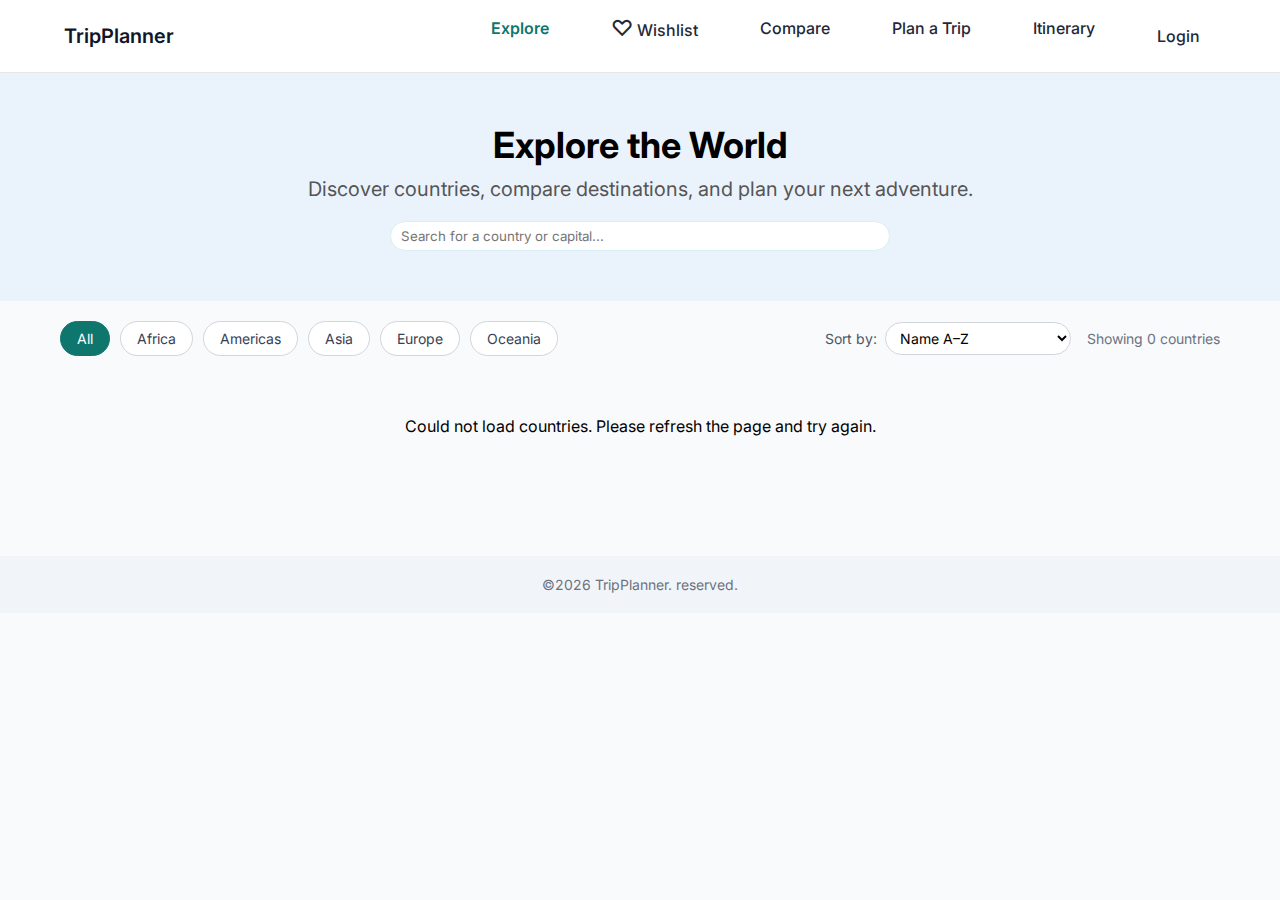
<file: 05-tripplanner/index.html>
<!DOCTYPE html>
<html lang="en" data-page="explore">
<head>
  <meta charset="UTF-8">
  <meta name="viewport" content="width=device-width, initial-scale=1.0">
  <title>TripPlanner — Explore the World</title>
  <link rel="icon" type="image/svg+xml" href="favicon.svg">
  <link rel="preconnect" href="https://fonts.googleapis.com">
  <link rel="preconnect" href="https://fonts.gstatic.com" crossorigin>
  <link href="https://fonts.googleapis.com/css2?family=Inter:wght@300;400;500;600;700;800&display=swap" rel="stylesheet">
  <link rel="stylesheet" href="css/style.css">
</head>
<body>

  <header>
   
         <div id="navbar"></div>
  </header>


    
    <section class="hero">
      <h1>Explore the World</h1>
      <p>Discover countries, compare destinations, and plan your next adventure.</p>
      <input type="text" placeholder="Search for a country or capital..." />
    </section>

    <div class="toolbar">
      <div class="region-buttons">
        <button class="region-button active" data-region="all">All</button>
        <button class="region-button" data-region="Africa">Africa</button>
        <button class="region-button" data-region="Americas">Americas</button>
        <button class="region-button" data-region="Asia">Asia</button>
        <button class="region-button" data-region="Europe">Europe</button>
        <button class="region-button" data-region="Oceania">Oceania</button>
      </div>

      <div class="toolbar-right">
        <div class="sort-wrapper">
          <label for="sort-select">Sort by:</label>
          <select id="sort-select" class="sort-select">
            <option value="name-asc">Name A–Z</option>
            <option value="name-desc">Name Z–A</option>
            <option value="population-desc">Population high → low</option>
            <option value="population-asc">Population low → high</option>
            <option value="area-desc">Area high → low</option>
          </select>
        </div>

        <span class="country-count" id="countries-count">Showing 0 countries</span>
      </div>
    </div>

    <section class="country-section">
  <template id="country-card-template">
    <div class="card">
      <img class="country-flag" src="" alt="Country Flag">
      <div class="card-content">
        <h3 class="country-name"></h3>
        <p class="country-capital"></p>
        <p class="country-population"></p>
        <p class="country-area"></p>
        <p class="country-region"></p>
      </div>
      <button class="heart">♡</button>
    </div>
  </template>

  <div id="countries-grid" class="countries"></div>

  <div class="load-more">
    <button id="load-more-btn" class="load-more-button">Load More</button>
  </div>
</section>
  <footer class="footer">
    <div class="footer-text">&copy;2026 TripPlanner. reserved.</div>
  </footer>

  <script type="module" src="js/app.js"></script>
  <script type="module" src="js/explore.js"></script>  
  <script type="module" src="js/navbar.js"></script>
</body>
</html>
</file>
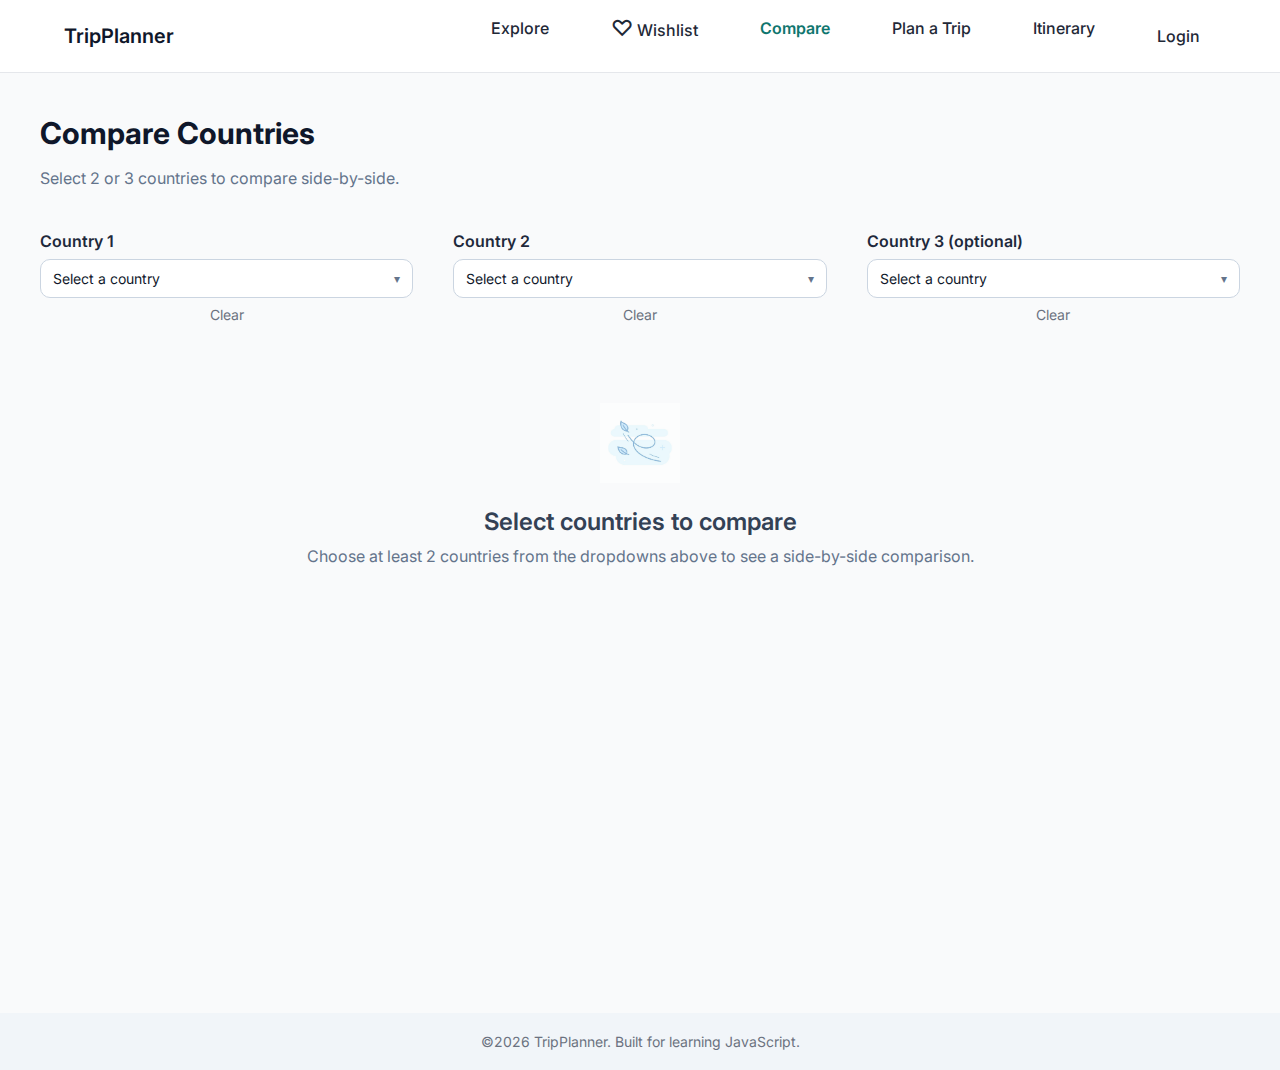
<file: 05-tripplanner/compare.html>
<!DOCTYPE html>
<html lang="en" data-page="compare">
<head>
  <meta charset="UTF-8">
  <meta name="viewport" content="width=device-width, initial-scale=1.0">
  <title>TripPlanner — Compare Countries</title>
  <link rel="icon" type="image/svg+xml" href="favicon.svg">
  <link rel="preconnect" href="https://fonts.googleapis.com">
  <link rel="preconnect" href="https://fonts.gstatic.com" crossorigin>
  <link href="https://fonts.googleapis.com/css2?family=Inter:wght@300;400;500;600;700;800&display=swap" rel="stylesheet">
  <link rel="stylesheet" href="css/style.css">
</head>
<body>

  <header>
    <!-- Navigation: Logo + links to Explore, Wishlist, Compare, Plan a Trip -->
   <div id="navbar"></div>
  </header>

  <main>
    <!-- Page title and description -->
    <!-- 3 country selector dropdowns (custom dropdowns, not native select) -->
    <!-- Comparison table (side-by-side: population, area, region, languages, currencies) -->
    <!-- Empty state when fewer than 2 countries selected -->

    <div class="comparison-container">
     <div class="page-header">
      <h1>Compare Countries</h1>
      <p>Select 2 or 3 countries to compare side-by-side.</p>
     </div>
    <div class="compare-container">

      <div class="country-box">
        <label>Country 1</label>
        <div class="country-select" data-key="country1">
          <button type="button" class="country-select-toggle">
            <span class="country-select-label">Select a country</span>
            <span class="country-select-arrow">▾</span>
          </button>
          <div class="country-select-dropdown">
            <input
              type="text"
              class="country-select-search"
              placeholder="Search countries..."
            >
            <ul class="country-select-options"></ul>
          </div>
        </div>
        <button class="clear-btn" data-target="country1">Clear</button>
      </div>

      <div class="country-box">
        <label>Country 2</label>
        <div class="country-select" data-key="country2">
          <button type="button" class="country-select-toggle">
            <span class="country-select-label">Select a country</span>
            <span class="country-select-arrow">▾</span>
          </button>
          <div class="country-select-dropdown">
            <input
              type="text"
              class="country-select-search"
              placeholder="Search countries..."
            >
            <ul class="country-select-options"></ul>
          </div>
        </div>
        <button class="clear-btn" data-target="country2">Clear</button>
      </div>

      <div class="country-box">
        <label>Country 3 (optional)</label>
        <div class="country-select" data-key="country3">
          <button type="button" class="country-select-toggle">
            <span class="country-select-label">Select a country</span>
            <span class="country-select-arrow">▾</span>
          </button>
          <div class="country-select-dropdown">
            <input
              type="text"
              class="country-select-search"
              placeholder="Search countries..."
            >
            <ul class="country-select-options"></ul>
          </div>
        </div>
        <button class="clear-btn" data-target="country3">Clear</button>
      </div>

    </div>
<div id="comparisonSection"></div>
    </div>
    <!-- <img src="images/emptypage.webp" alt="placeholder image" class="empty-placeholder"> -->
  </main>

  <footer class="footer">
    <div class="footer-text">&copy;2026 TripPlanner. Built for learning JavaScript.</div>
  </footer>

  <script type="module" src="js/app.js"></script>
  <script src="js/navbar.js"></script>
  <script type="module" src="js/compare.js"></script>
</body>
</html>
</file>
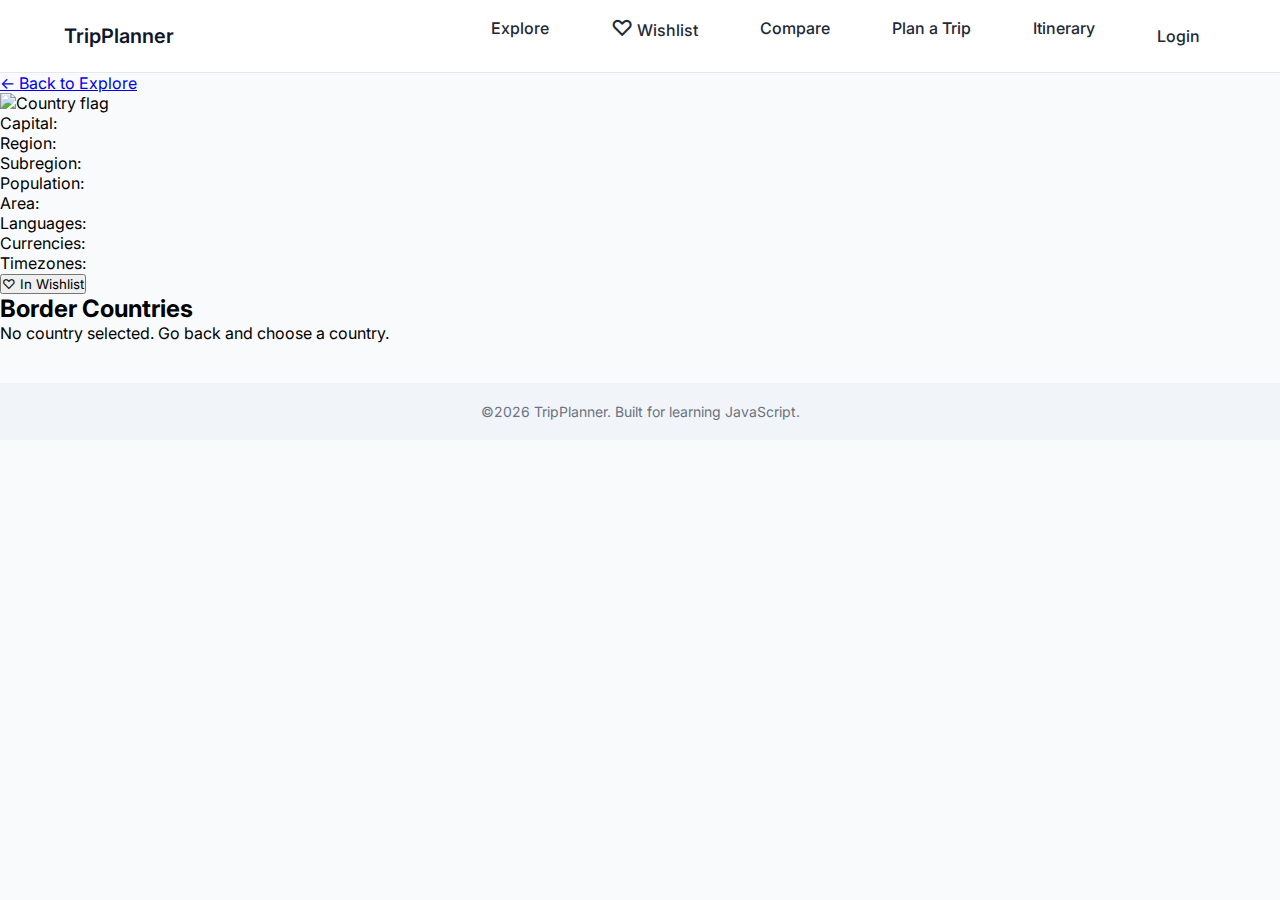
<file: 05-tripplanner/country.html>
<!DOCTYPE html>
<html lang="en" data-page="country">
<head>
  <meta charset="UTF-8">
  <meta name="viewport" content="width=device-width, initial-scale=1.0">
  <title>TripPlanner — Country Details</title>
  <link rel="icon" type="image/svg+xml" href="favicon.svg">
  <link rel="preconnect" href="https://fonts.googleapis.com">
  <link rel="preconnect" href="https://fonts.gstatic.com" crossorigin>
  <link href="https://fonts.googleapis.com/css2?family=Inter:wght@300;400;500;600;700;800&display=swap" rel="stylesheet">
  <link rel="stylesheet" href="css/style.css">
</head>
<body>

  <header>
    <div id="navbar"></div>
  </header>

  <main class="country-page">
    <div class="country-page-header">
      <a href="explore.html" class="back-link">← Back to Explore</a>
    </div>

    <section class="country-layout" id="country-layout">
      <div class="country-flag-wrapper">
        <img id="country-flag" alt="Country flag" />
      </div>

      <div class="country-info">
        <div class="country-title">
          <h1 id="country-name"></h1>
          <p id="country-native-name" class="country-native-name"></p>
        </div>

        <div class="country-stats">
          <div class="country-column">
            <p><span class="label">Capital:</span> <span id="country-capital"></span></p>
            <p><span class="label">Region:</span> <span id="country-region"></span></p>
            <p><span class="label">Subregion:</span> <span id="country-subregion"></span></p>
            <p><span class="label">Population:</span> <span id="country-population"></span></p>
          </div>

          <div class="country-column">
            <p><span class="label">Area:</span> <span id="country-area"></span></p>
            <p><span class="label">Languages:</span> <span id="country-languages"></span></p>
            <p><span class="label">Currencies:</span> <span id="country-currencies"></span></p>
            <p><span class="label">Timezones:</span> <span id="country-timezones"></span></p>
          </div>
        </div>

        <button id="wishlist-toggle" class="wishlist-toggle-btn">
          ♡ In Wishlist
        </button>
      </div>
    </section>

    <section class="border-section">
      <h2>Border Countries</h2>
      <div id="border-countries" class="border-list"></div>
    </section>

    <section id="country-error" class="country-error" hidden></section>
  </main>

  <footer class="footer">
    <div class="footer-text">&copy;2026 TripPlanner. Built for learning JavaScript.</div>
  </footer>

  <script type="module" src="js/app.js"></script>
  <script type="module" src="js/navbar.js"></script>
</body>
</html>
</file>
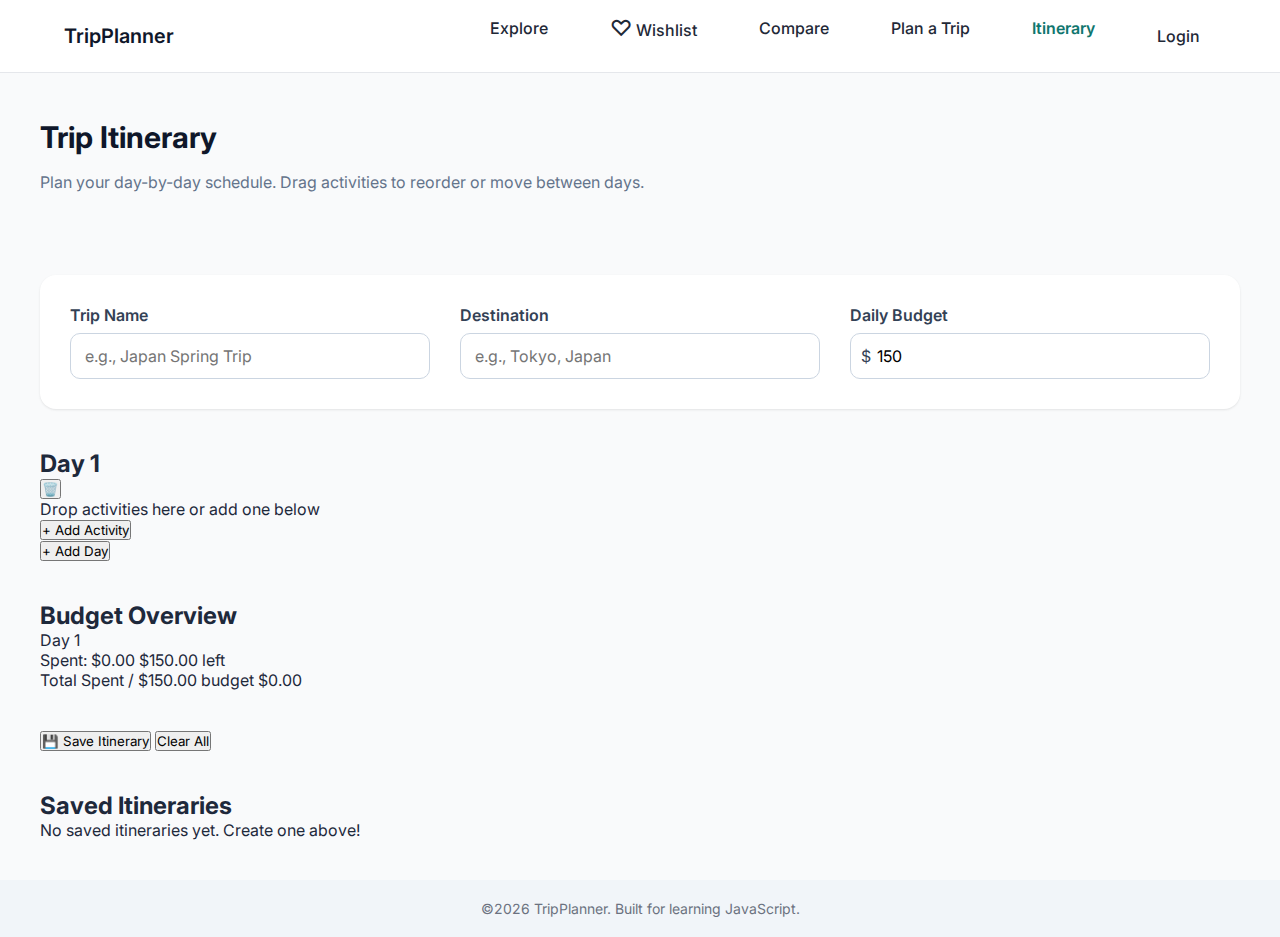
<file: 05-tripplanner/itinerary.html>
<!DOCTYPE html>
<html lang="en" data-page="itinerary">
<head>
  <meta charset="UTF-8">
  <meta name="viewport" content="width=device-width, initial-scale=1.0">
  <title>TripPlanner — Plan Your Trip</title>
  <link rel="icon" type="image/svg+xml" href="favicon.svg">
  <link rel="preconnect" href="https://fonts.googleapis.com">
  <link rel="preconnect" href="https://fonts.gstatic.com" crossorigin>
  <link href="https://fonts.googleapis.com/css2?family=Inter:wght@300;400;500;600;700;800&display=swap" rel="stylesheet">
  <link rel="stylesheet" href="css/style.css">
  
</head>
<body>

  <header>     
    <div id="navbar"></div>
  </header>

  <main>
    <div class="itinerary-container">
      <div class="page-header">
        <h1>Trip Itinerary</h1>
        <p>Plan your day-by-day schedule. Drag activities to reorder or move between days.</p>
      </div>

      <section class="trip-section">
        <div class="field">
          <label for="itinerary-trip-name">Trip Name</label>
          <input
            id="itinerary-trip-name"
            type="text"
            placeholder="e.g., Japan Spring Trip"
          >
        </div>

        <div class="field">
          <label for="itinerary-destination">Destination</label>
          <input
            id="itinerary-destination"
            type="text"
            placeholder="e.g., Tokyo, Japan"
          >
        </div>

        <div class="field">
          <label for="itinerary-daily-budget">Daily Budget</label>
          <div class="budget-input">
            <span>$</span>
            <input
              id="itinerary-daily-budget"
              type="number"
              value="150"
              min="0"
              step="10"
            >
          </div>
        </div>
      </section>

      <section class="days-section">
        <div id="days-container" class="days-container"></div>
        <button id="add-day-btn" class="primary-btn full-width-btn">
          + Add Day
        </button>
      </section>

      <section class="budget-overview-card">
        <h2>Budget Overview</h2>
        <div id="budget-days" class="budget-days"></div>
        <div class="budget-total-row">
          <span>Total Spent /
            <span id="budget-total-budget">$0.00 budget</span>
          </span>
          <span id="budget-total-spent" class="budget-total-spent">$0.00</span>
        </div>
      </section>

      <section class="itinerary-actions">
        <button id="save-itinerary-btn" class="primary-btn">
          💾 Save Itinerary
        </button>
        <button id="clear-itinerary-btn" class="ghost-btn">
          Clear All
        </button>
      </section>

      <section class="saved-itineraries-section">
        <h2>Saved Itineraries</h2>
        <div id="saved-itineraries" class="saved-itineraries-list"></div>
        <p id="saved-empty" class="saved-empty-text">
          No saved itineraries yet. Create one above!
        </p>
      </section>
    </div>
  </main>

 <footer class="footer">
    <div class="footer-text">&copy;2026 TripPlanner. Built for learning JavaScript.</div>
  </footer>

  <script type="module" src="js/app.js"></script>
  <script src="js/navbar.js"></script>
</body>
</html>
</file>
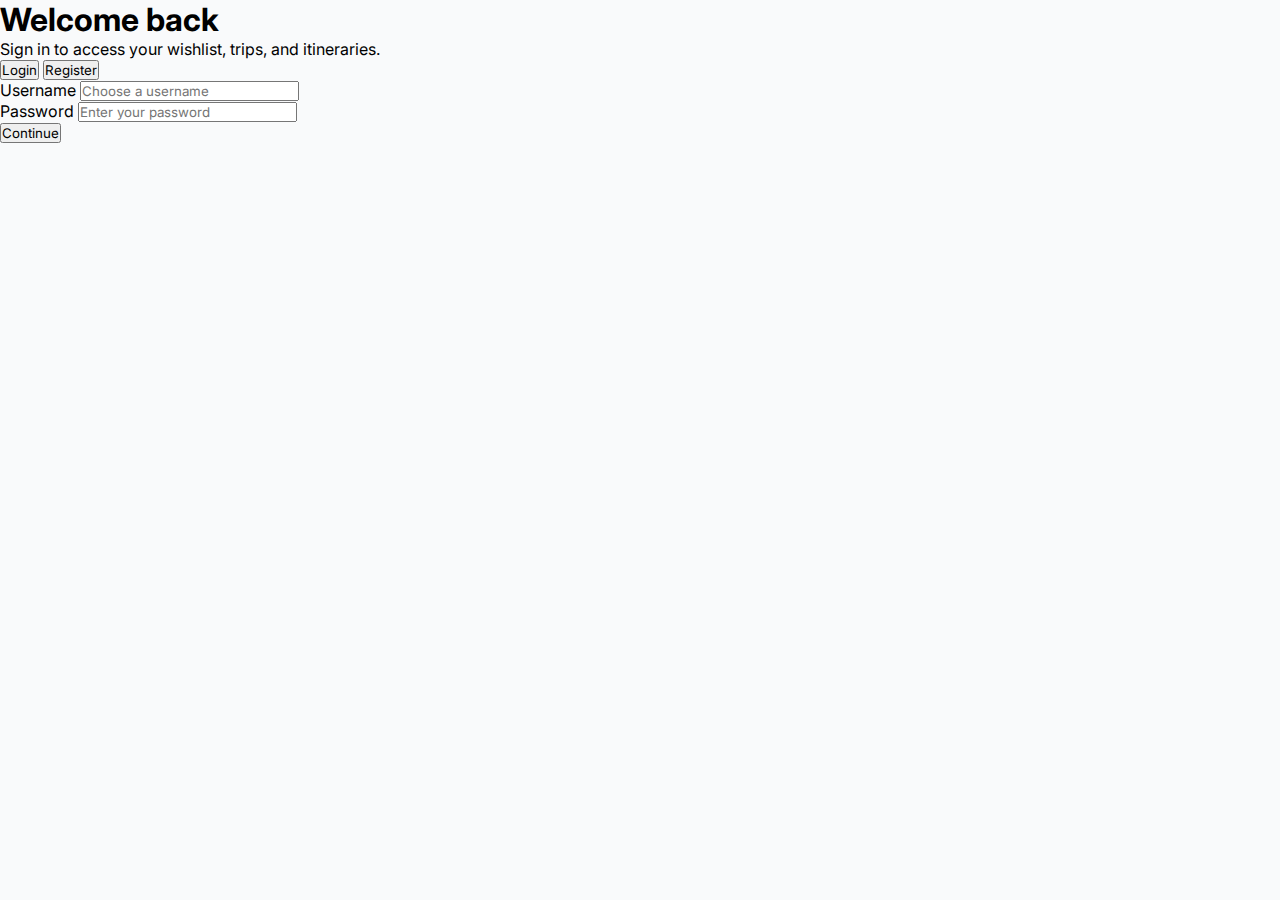
<file: 05-tripplanner/login.html>
<!DOCTYPE html>
<html lang="en" data-page="login">
<head>
  <meta charset="UTF-8">
  <meta name="viewport" content="width=device-width, initial-scale=1.0">
  <title>TripPlanner — Login</title>
  <link rel="icon" type="image/svg+xml" href="favicon.svg">
  <link rel="preconnect" href="https://fonts.googleapis.com">
  <link rel="preconnect" href="https://fonts.gstatic.com" crossorigin>
  <link href="https://fonts.googleapis.com/css2?family=Inter:wght@300;400;500;600;700;800&display=swap" rel="stylesheet">
  <link rel="stylesheet" href="css/style.css">
</head>
<body>

  <header>
    <!-- <div id="navbar"></div> -->
  </header>

  <main class="auth-page">
    <section class="auth-card">
      <h1 class="auth-title">Welcome back</h1>
      <p class="auth-subtitle">Sign in to access your wishlist, trips, and itineraries.</p>

      <form id="auth-form" class="auth-form">
        <div class="auth-toggle">
          <button type="button" id="login-toggle" class="auth-toggle-btn auth-toggle-btn-active">
            Login
          </button>
          <button type="button" id="register-toggle" class="auth-toggle-btn">
            Register
          </button>
        </div>

        <div class="auth-field">
          <label for="username">Username</label>
          <input
            id="username"
            type="text"
            autocomplete="username"
            required
            placeholder="Choose a username"
          >
        </div>

        <div class="auth-field">
          <label for="password">Password</label>
          <input
            id="password"
            type="password"
            autocomplete="current-password"
            required
            placeholder="Enter your password"
          >
        </div>

        <p id="auth-message" class="auth-message" aria-live="polite"></p>

        <button type="submit" class="primary-btn auth-submit-btn">
          Continue
        </button>
      </form>
    </section>
  </main>

  <!-- <footer class="footer">
    <div class="footer-text">&copy;2026 TripPlanner. Built for learning JavaScript.</div>
  </footer> -->

  <script type="module" src="js/app.js"></script>
  <script type="module" src="js/navbar.js"></script>
  <script type="module" src="js/login.js"></script>
</body>
</html>
</file>
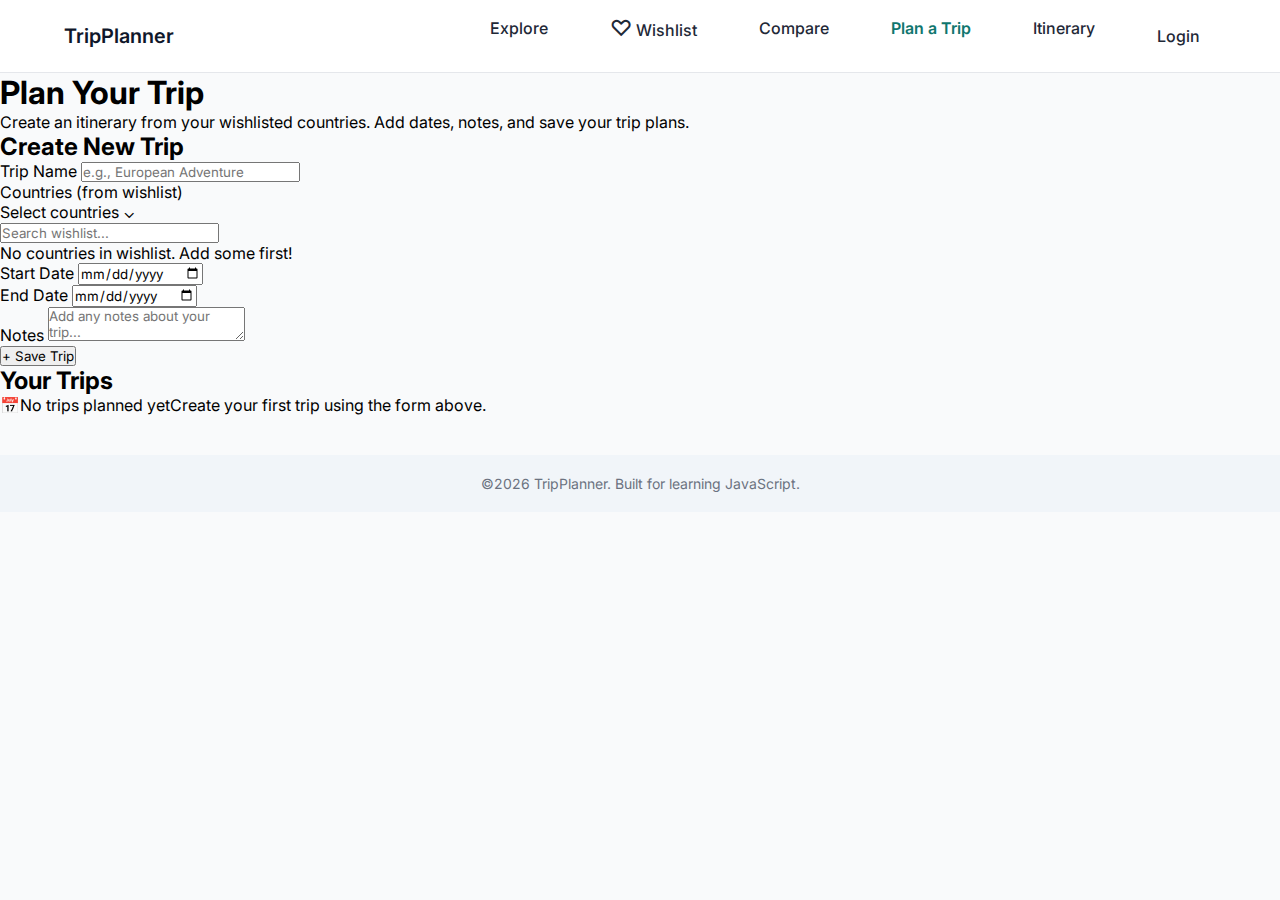
<file: 05-tripplanner/planner.html>
<!DOCTYPE html>
<html lang="en" data-page="planner">
<head>
  <meta charset="UTF-8">
  <meta name="viewport" content="width=device-width, initial-scale=1.0">
  <title>TripPlanner — Plan Your Trip</title>
  <link rel="icon" type="image/svg+xml" href="favicon.svg">
  <link rel="preconnect" href="https://fonts.googleapis.com">
  <link rel="preconnect" href="https://fonts.gstatic.com" crossorigin>
  <link href="https://fonts.googleapis.com/css2?family=Inter:wght@300;400;500;600;700;800&display=swap" rel="stylesheet">
  <link rel="stylesheet" href="css/style.css">
  
</head>
<body>

  <header>
    <div id="navbar"></div>
  </header>

  <main class="planner">
    <!-- Header Section -->
    <section class="planner-header-sec">
      <h1 class="planner-title-text">Plan Your Trip</h1>
      <p class="planner-sub-text">
        Create an itinerary from your wishlisted countries. Add dates, notes, and save your trip plans.
      </p>
    </section>

    <!-- Form Card -->
    <section class="planner-form-card">
      <h2 class="planner-card-heading">Create New Trip</h2>

      <form id="plannerForm" class="planner-grid-layout">
        <!-- Trip Name -->
        <div class="planner-field-group">
          <label for="tripNameInput">Trip Name</label>
          <input
            type="text"
            id="tripNameInput"
            class="planner-input-box"
            placeholder="e.g., European Adventure"
            required
          >
        </div>

        <!-- Countries -->
        <div class="planner-field-group">
          <label>Countries (from wishlist)</label>

          <div class="planner-country-dropdown">
            <!-- Select Box -->
            <div class="planner-country-select" id="countryDropdownToggle">
              <span id="selectedCountriesText">Select countries</span>
              <span class="planner-arrow">⌄</span>
            </div>

            <!-- Dropdown Menu -->
            <div class="planner-country-menu" id="countryDropdownMenu">
              <!-- Search -->
              <div class="planner-country-search">
                <input
                  type="text"
                  id="countrySearchInput"
                  placeholder="Search wishlist..."
                >
              </div>

              <!-- Country List (JS will render here) -->
              <div class="planner-country-list" id="countryListContainer">
                <div class="planner-empty-msg">
                  No countries in wishlist. Add some first!
                </div>
              </div>
            </div>
          </div>
        </div>

        <!-- Start Date -->
        <div class="planner-field-group">
          <label for="startDateInput">Start Date</label>
          <input
            type="date"
            id="startDateInput"
            lang="en-GB"
            class="planner-input-box"
            required
          >
        </div>

        <!-- End Date -->
        <div class="planner-field-group">
          <label for="endDateInput">End Date</label>
          <input
            type="date"
            id="endDateInput"
            lang="en-GB"
            class="planner-input-box"
            required
          >
        </div>

        <!-- Notes -->
        <div class="planner-field-group planner-full-width">
          <label for="tripNotesInput">Notes</label>
          <textarea
            id="tripNotesInput"
            class="planner-textarea-box"
            placeholder="Add any notes about your trip..."
          ></textarea>
        </div>

        <!-- Button -->
        <div class="planner-button-wrap planner-full-width">
          <button type="submit" class="planner-save-btn">
            + Save Trip
          </button>
        </div>
      </form>
    </section>

    <!-- Trips Section -->
    <section class="planner-trips-section">
      <h2 class="planner-trips-heading">Your Trips</h2>

      <div id="tripListContainer" class="planner-trips-list">
        <!-- JS will render trips here -->
      </div>

      <!-- Empty State -->
      <div id="emptyStateBox" class="planner-empty-state">
        <div class="planner-empty-icon">📅</div>
        <p class="planner-empty-title">No trips planned yet</p>
        <p class="planner-empty-subtitle">
          Create your first trip using the form above.
        </p>
      </div>
    </section>
  </main>

  <footer class="footer">
    <div class="footer-text">&copy;2026 TripPlanner. Built for learning JavaScript.</div>
  </footer>

  <script type="module" src="js/app.js"></script>
  <script src="js/navbar.js"></script>
</body>
</html>
</file>
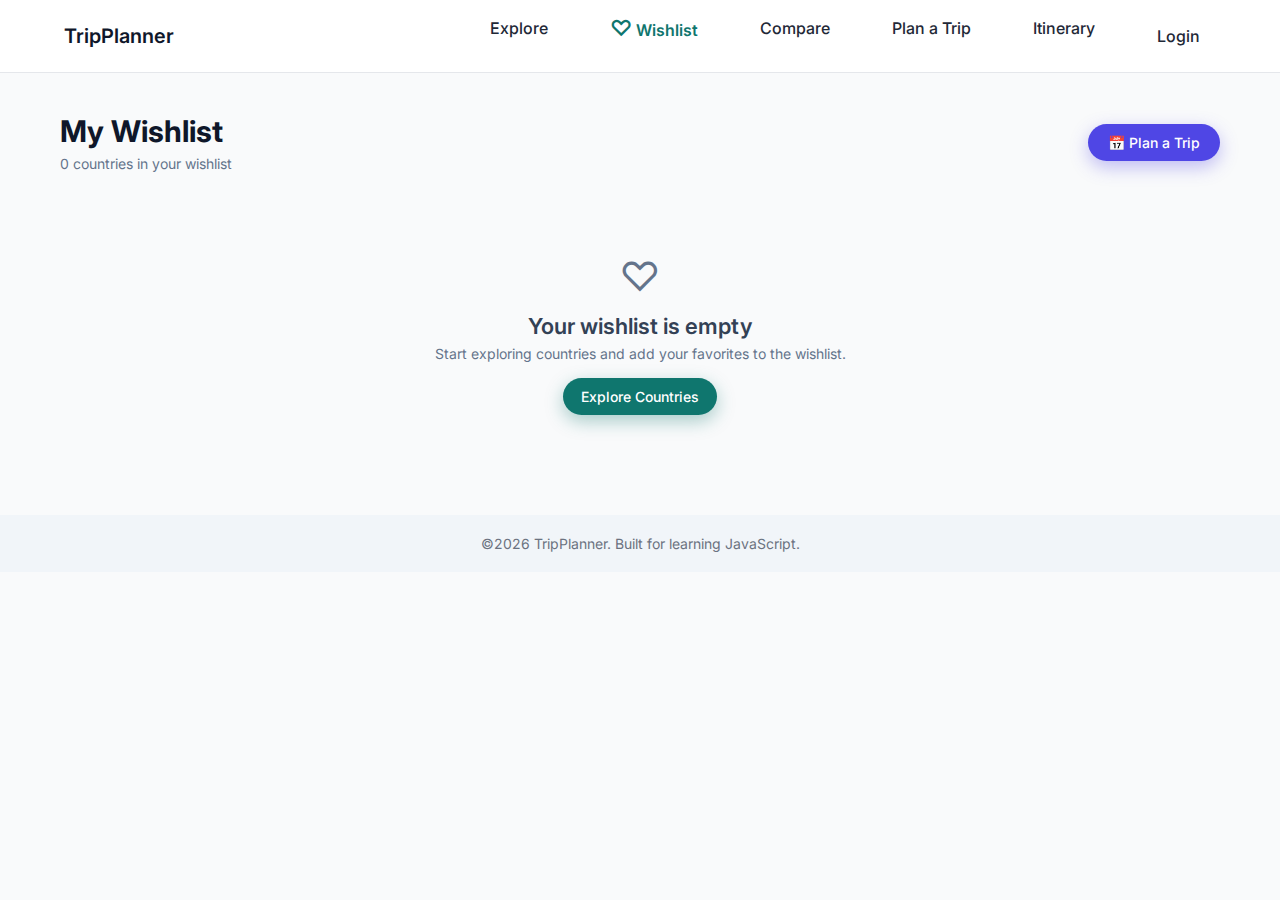
<file: 05-tripplanner/wishlist.html>
<!DOCTYPE html>
<html lang="en" data-page="wishlist">
<head>
  <meta charset="UTF-8">
  <meta name="viewport" content="width=device-width, initial-scale=1.0">
  <title>TripPlanner — My Wishlist</title>
  <link rel="icon" type="image/svg+xml" href="favicon.svg">
  <link rel="preconnect" href="https://fonts.googleapis.com">
  <link rel="preconnect" href="https://fonts.gstatic.com" crossorigin>
  <link href="https://fonts.googleapis.com/css2?family=Inter:wght@300;400;500;600;700;800&display=swap" rel="stylesheet">
  <link rel="stylesheet" href="css/style.css">
</head>
<body>

  <header>
     <div id="navbar"></div>
  </header>
<main class="wishlist">

  <section class="wishlist-top">
    <div class="wishlist-info">
      <h1>My Wishlist</h1>
      <p id="wishlist-count">0 countries in your wishlist</p>
    </div>

    <button class="btn-plan">📅 Plan a Trip</button>
  </section>

  <section class="wishlist-empty" id="empty-state">
    <div class="empty-heart">♡</div>
    <h2>Your wishlist is empty</h2>
    <p>Start exploring countries and add your favorites to the wishlist.</p>

    <a href="index.html" class="btn-explore">Explore Countries</a>
  </section>

  <section class="wishlist-list" id="wishlist-grid"></section>

</main>
  <footer class="footer">
    <div class="footer-text">&copy;2026 TripPlanner. Built for learning JavaScript.</div>
  </footer>

  <script type="module" src="js/app.js"></script>
  <script type="module"src="js/navbar.js"></script>


</body>
</html>
</file>
<file: 05-tripplanner/css/style.css>
/*
  TripPlanner Styles

  Tip: Start by defining CSS custom properties (variables) for your
  color palette, spacing scale, and font sizes. This makes your
  design consistent and easy to change.

  Example:
  :root {
    --color-primary: #0d9488;
    --color-gray-100: #f1f5f9;
    --space-4: 1rem;
    --radius-md: 0.5rem;
  }
*/
/* default styles for all elements */
* {
  margin: 0;
  padding:0;
  font-family: 'inter', sans-serif;
  box-sizing: border-box;
}


body{
  background-color: #f9fafb;
}

.page-header h1{
  margin-bottom: 30px;
  font-family: 'inter', sans-serif;
  font-size: 30px;
  font-weight: 700;
  line-height: 48px;
  color:#0f172a;
  margin-bottom: 8px;
}

.page-header p{
  margin-bottom: 40px;
  font-family: 'inter', sans-serif;
  font-size: 16x;
  font-weight: 400;
  line-height: 26px;
  color:#64748b;
}

/*hero section styles */

.hero {
  text-align: center;
  padding: 50px 20px;
  background: #eaf2fb;
}

.hero h1 {
  font-size: 36px;
  font-weight: bolder;
  margin-bottom: 10px;
  font-style: 'inter';
}

.hero p {
  color: #555;
  margin-bottom: 20px;
  font-size: 20px;
  font-style: normal;
}

.hero input {
  width: 500px;
  height: 30px;
  padding: 10px;
  border-radius: 57px;
  border: 1px solid #d9eff6;
}



/* navigation bar styles */

.navbar{
  background-color: #ffffff;
  border-bottom: 1px solid #e5e7eb;
  padding: 15px 0;
}

.nav-container{
  width:90%;
  max-width:1200px;
  margin:auto;
  display: flex;
  justify-content: space-between;
  align-items: center;
}

.logo{
  display: flex;
  align-items: center;
  gap: 8px;
  font-size: 20px;
  font-weight: 600;
  color:#0f172a;
  line-height: 32px;
}

.logo a{
  text-decoration: none;
  color:#0f172a;
  transition: color 0.3s ease;
}

.logo a:hover{
  color:#0f766e;
}

.nav-links{
list-style:none;
display: flex;
gap: 30px;
}

.nav-links a{
  text-decoration: none;
  color:#1f2937;
  font-size: 16px;
  font-weight: 500;
  transition: 0.3s ease;
  line-height: 26px;
  border-radius: 10px;
  gap:6px;
  padding: 8px 16px;
}
.wheart{
  font-size: 18px;
  font-size: 22px;
  padding-top: 10px;
}
.wishlist-badge {
  margin-left: 6px;
  padding: 2px 8px;
  min-width: 22px;
  border-radius: 999px;
  background-color: #ef4444;
  color: #ffffff;
  font-size: 12px;
  font-weight: 600;
  display: none;
  text-align: center;
}
.nav-links a:hover{
  color:#0f766e;
  background-color: #f1f5f9;
}

.nav-links .active{
  color:#0f766e;
  font-weight: 600;
}


.hero {
  text-align: center;
  padding: 50px 20px;
  background: #eaf2fb;
}

.hero h1 {
  font-size: 36px;
  font-weight: bolder;
  margin-bottom: 10px;
  font-style: 'inter';
}

.hero p {
  color: #555;
  margin-bottom: 20px;
  font-size: 20px;
  font-style: normal;
}

.hero input {
  width: 500px;
  height: 30px;
  padding: 10px;
  border-radius: 57px;
  border: 1px solid #d9eff6;
}

/* ===== Explore toolbar (filters + count) ===== */

.toolbar {
  max-width: 1200px;
  margin: 20px auto 0;
  padding: 0 20px;

  display: flex;
  flex-wrap: wrap;
  align-items: center;
  justify-content: space-between;
  gap: 16px;
}

.region-buttons {
  display: flex;
  flex-wrap: wrap;
  gap: 10px;
}

.region-button {
  padding: 8px 16px;
  border-radius: 999px;
  border: 1px solid #d1d5db;
  background-color: #ffffff;
  font-size: 14px;
  cursor: pointer;
  color: #374151;
  transition: background-color 0.2s ease, color 0.2s ease, border-color 0.2s ease;
}

.region-button:hover {
  border-color: #0f766e;
}

.region-button.active {
  background-color: #0f766e;
  color: #ffffff;
  border-color: #0f766e;
}

.toolbar-right {
  display: flex;
  align-items: center;
  gap: 16px;
}

.sort-wrapper {
  display: flex;
  align-items: center;
  gap: 8px;
  font-size: 14px;
  color: #4b5563;
}

.sort-select {
  padding: 6px 10px;
  border-radius: 999px;
  border: 1px solid #d1d5db;
  background-color: #ffffff;
  font-size: 14px;
  cursor: pointer;
}

.sort-select:focus {
  outline: none;
  border-color: #0f766e;
  box-shadow: 0 0 0 2px rgba(15, 118, 110, 0.2);
}

.country-count {
  font-size: 14px;
  color: #6b7280;
}

/* ===== Countries Section ===== */

.country-section {
  margin-top: 20px;
}

.countries {
  max-width: 1200px;
  margin: 60px auto;
  padding: 0 20px;

  display: flex;
  flex-wrap: wrap;
  gap: 30px;
  justify-content: center;
}


/* ===== Card ===== */

.card {
  background: #ffffff;
  width: 240px;
  border-radius: 18px;
  overflow: hidden;
  box-shadow: 0 8px 24px rgba(0, 0, 0, 0.06);
  position: relative;
  transition: 0.3s ease;

  display: flex;
  flex-direction: column;
}

.card:hover {
  transform: translateY(-15px);
  box-shadow: 0 12px 28px rgba(0, 0, 0, 1.25);
}


/* ===== Flag Image ===== */

.card img {
  width: 100%;
  height: 200px;
  object-fit: cover;
  display: block;
}


/* ===== Content ===== */

.card-content {
  padding: 20px 24px 28px;
  flex: 1;
}

.card-content h3 {
  font-size: 20px;
  font-weight: 600;
  margin-bottom: 12px;
  color: #1f2937;
}

.card-content p {
  font-size: 14px;
  color: #6b7280;
  margin: 6px 0;
}


/* ===== Heart Button ===== */

.heart {
  position: absolute;
  top: 15px;
  right: 15px;

  width: 32px;
  height: 32px;

  background: #ffffff;
  border: none;
  border-radius: 50%;

  font-size: 18px;
  cursor: pointer;

  box-shadow: 0 4px 10px rgba(0, 0, 0, 0.08);

  display: flex;
  align-items: center;
  justify-content: center;

  transition: 0.2s ease;
}

.heart:hover {
  background: #f87171;
  color: white;
}
.load-more {
  display: flex;
  justify-content: center;
  margin: 10px 0 60px;
}

.load-more-button {
  padding: 10px 20px;
  border-radius: 999px;
  border: none;
  background-color: #2b3b8a;
  color: #ffffff;
  font-size: 20px;
  font-weight: 550;
  cursor: pointer;
  box-shadow: 0 6px 18px rgba(15, 118, 110, 0.35);
  transition: background-color 0.2s ease, transform 0.2s ease, box-shadow 0.2s ease;
}

.load-more-button:hover {
  background-color: #303334;
  transform: translateY(-1px);
  box-shadow: 0 8px 22px rgba(117, 184, 246, 0.4);
}

/* comparison styles */
.comparison-container{
  max-width: 1200px;
  margin: 0px auto;
  padding: 36px 0;
  min-height: 100vh;
}





/* comparision section styles */


.compare-container {
  display: flex;
  gap: 40px;
  margin-top: 40px;
  color:#1e293b;
}

.country-box {
  flex: 1;
  display: flex;
  flex-direction: column;
}

.country-box label {
  font-weight: 600;
  margin-bottom: 8px;
}

.country-select {
  position: relative;
}

.country-select-toggle {
  width: 100%;
  display: flex;
  align-items: center;
  justify-content: space-between;
  padding: 10px 12px;
  border-radius: 10px;
  border: 1px solid #cbd5e1;
  background-color: #ffffff;
  font-size: 14px;
  color: #0f172a;
  cursor: pointer;
  transition: border-color 0.2s ease, box-shadow 0.2s ease, background-color 0.2s ease;
}

.country-select-toggle:hover {
  border-color: #0f766e;
  background-color: #f9fafb;
}

.country-select-arrow {
  font-size: 12px;
  color: #64748b;
}

.country-select.open .country-select-toggle {
  border-color: #0f766e;
  box-shadow: 0 0 0 2px rgba(15,118,110,0.18);
}

.country-select-dropdown {
  position: absolute;
  left: 0;
  right: 0;
  margin-top: 4px;
  background-color: #ffffff;
  border-radius: 12px;
  box-shadow: 0 12px 30px rgba(15, 23, 42, 0.18);
  border: 1px solid #e2e8f0;
  padding: 8px 0;
  z-index: 20;
  display: none;
}

.country-select.open .country-select-dropdown {
  display: block;
}

.country-select-search {
  width: calc(100% - 24px);
  margin: 0 12px 8px;
  padding: 8px 10px;
  border-radius: 999px;
  border: 1px solid #cbd5e1;
  font-size: 13px;
  outline: none;
}

.country-select-search:focus {
  border-color: #0f766e;
  box-shadow: 0 0 0 2px rgba(15,118,110,0.12);
}

.country-select-options {
  list-style: none;
  max-height: 220px; /* about 6 items */
  overflow-y: auto;
  margin: 0;
  padding: 4px 0;
}

.country-option {
  padding: 8px 14px;
  font-size: 14px;
  color: #0f172a;
  cursor: pointer;
  display: flex;
  align-items: center;
  justify-content: space-between;
}

.country-option:hover {
  background-color: #f1f5f9;
}

.country-option.is-selected::after {
  content: "✓";
  font-size: 12px;
  color: #0f766e;
}

.clear {
  margin-top: 8px;
  font-size: 14px;
  color: #6b7280;
  cursor: pointer;
}

.clear-btn {
  margin-top: 8px;
  background: none;
  border: none;
  color: #6b7280;
  cursor: pointer;
  font-size: 14px;

}

.clear-btn:hover {
  color:#dc2626;
  transition: color 0.3s ease;
}



.compare-table {
  width: 100%;
  border-collapse: separate; 
  margin-top: 40px;
   border-spacing: 0;
  border-radius: 12px;
  overflow: hidden;   
}

.compare-table th,
.compare-table td {
  border: none;
  padding: 14px;
  text-align: center;

}

.compare-table thead {
  background: #e6f4f1;
}

.compare-table tbody td {
    border-bottom: 1px solid #e5e7eb;
}

.compare-table tbody tr:last-child td {
    border-bottom: none;
  }
.compare-table tbody tr:last-child {
    border-bottom: none;
  }

.compare-table tbody td {
  border-bottom: 1px solid #e5e7eb;
}

.compare-table tbody tr:last-child td {
  border-bottom: none;
}
.compare-table tbody tr:last-child {
  border-bottom: none;
}


.empty-state {
  text-align: center;
  margin-top: 80px;
  color: #64748b;
}

.empty-state img {
  width: 80px;
  opacity: 0.5;
  margin-bottom: 20px;
}

.empty-state h2 {
  font-weight: 600;
  color: #334155;
}

.empty-state p {
  margin-top: 10px;
}


/* ===== Wishlist page ===== */

.wishlist {
  max-width: 1200px;
  margin: 0 auto;
  padding: 40px 20px 60px;
}

.wishlist-top {
  display: flex;
  align-items: center;
  justify-content: space-between;
  gap: 20px;
  margin-bottom: 32px;
}

.wishlist-info h1 {
  font-size: 30px;
  font-weight: 700;
  color: #0f172a;
  margin-bottom: 6px;
}

.wishlist-info p {
  font-size: 14px;
  color: #64748b;
}

.btn-plan {
  padding: 10px 20px;
  border-radius: 999px;
  border: none;
  background-color: #4f46e5;
  color: #ffffff;
  font-size: 14px;
  font-weight: 500;
  cursor: pointer;
  box-shadow: 0 6px 18px rgba(79, 70, 229, 0.35);
  transition: background-color 0.2s ease, transform 0.2s ease, box-shadow 0.2s ease;
}

.btn-plan:hover {
  background-color: #4338ca;
  transform: translateY(-1px);
  box-shadow: 0 8px 22px rgba(79, 70, 229, 0.4);
}

.wishlist-empty {
  text-align: center;
  margin: 80px auto 0;
  max-width: 480px;
  color: #64748b;
}

.wishlist-empty .empty-heart {
  font-size: 40px;
  margin-bottom: 12px;
}

.wishlist-empty h2 {
  font-size: 22px;
  font-weight: 600;
  color: #334155;
  margin-bottom: 6px;
}

.wishlist-empty p {
  font-size: 14px;
  margin-bottom: 16px;
}

.btn-explore {
  display: inline-flex;
  align-items: center;
  justify-content: center;
  padding: 10px 18px;
  border-radius: 999px;
  background-color: #0f766e;
  color: #ffffff;
  font-size: 14px;
  font-weight: 500;
  text-decoration: none;
  box-shadow: 0 6px 18px rgba(15, 118, 110, 0.35);
  transition: background-color 0.2s ease, transform 0.2s ease, box-shadow 0.2s ease;
}

.btn-explore:hover {
  background-color: #0d9488;
  transform: translateY(-1px);
  box-shadow: 0 8px 22px rgba(15, 118, 110, 0.4);
}

.wishlist-list {
  max-width: 1200px;
  margin: 40px auto 0;
  padding: 0 0 20px;

  display: flex;
  flex-wrap: wrap;
  gap: 30px;
  justify-content: flex-start;
}

.country-card {
  background: #ffffff;
  width: 240px;
  border-radius: 18px;
  overflow: hidden;
  box-shadow: 0 8px 24px rgba(0, 0, 0, 0.06);
  position: relative;
  transition: 0.3s ease;

  display: flex;
  flex-direction: column;
}

.country-card:hover {
  transform: translateY(-7px);
  box-shadow: 0 12px 28px rgba(0, 0, 0, 1);
}

.country-flag {
  width: 100%;
  height: 180px;
  object-fit: cover;
  display: block;
}

.country-details {
  padding: 18px 22px 22px;
  flex: 1;
}

.country-name {
  font-size: 20px;
  font-weight: 600;
  margin-bottom: 8px;
  color: #1f2937;
}

.country-region {
  font-size: 13px;
  font-weight: 500;
  color: #0f766e;
  margin-bottom: 10px;
}

.country-capital,
.country-population,
.country-area {
  font-size: 14px;
  color: #6b7280;
  margin: 4px 0;
}

.btn-remove {
  position: absolute;
  top: 15px;
  right: 15px;

  width: 42px;
  height: 42px;

  background: #ffffff;
  border: none;
  border-radius: 50%;

  font-size: 18px;
  cursor: pointer;

  box-shadow: 0 4px 10px rgba(0, 0, 0, 0.08);

  display: flex;
  align-items: center;
  justify-content: center;

  transition: 0.2s ease;
}

.btn-remove:hover {
  background: #f87171;
  color: #ffffff;
}


/* footer section styles */


footer {
  text-align: center;
  padding: 20px 0;
  background-color: #f1f5f9;
  margin-top: 40px;
}

.footer-text {
  color: #6b7280;
  font-size: 14px;
}


/* itinerary section styles */
.itinerary-container {
  display: flex;
  flex-direction: column;
  gap: 40px;
  max-width: 1200px;
  margin: 40px auto 0;
  color:#1e293b;
}


.trip-section {
  display: flex;
  gap: 30px;
  padding: 30px;
  background: #f1f5f9;
  border-radius: 16px;
  background-color: white;
  box-shadow: 0 1px 3px rgba(0, 0, 0, .06), 0 1px 2px rgba(0, 0, 0, .04);
}

.field {
  flex: 1;
  display: flex;
  flex-direction: column;
}

.field label {
  margin-bottom: 8px;
  font-weight: 600;
  color: #334155;
}

.field input {
  padding: 12px 14px;
  border-radius: 10px;
  border: 1px solid #cbd5e1;
  font-size: 16px;
  outline: none;
  transition: 0.2s ease;
}

.field input:focus {
  border-color: #0f766e;
  box-shadow: 0 0 0 3px rgba(15,118,110,0.15);
}

/* Budget wrapper */
.budget-input {
  display: flex;
  align-items: center;
  border: 1px solid #cbd5e1;
  border-radius: 10px;
  padding: 0 10px;
}

.budget-input span {
  font-size: 16px;
  color: #334155;
  margin-right: 6px;
}

.budget-input input {
  border: none;
  flex: 1;
  padding: 12px 0;
}

/* Remove input focus styling */
.budget-input input:focus {
  outline: none;
  box-shadow: none;
  border: none;
}

/* Apply focus effect to parent only */
.budget-input:focus-within {
  box-shadow: 0 0 0 3px rgba(15,118,110,0.15);
  border-color: #0f766e;
}
</file>
